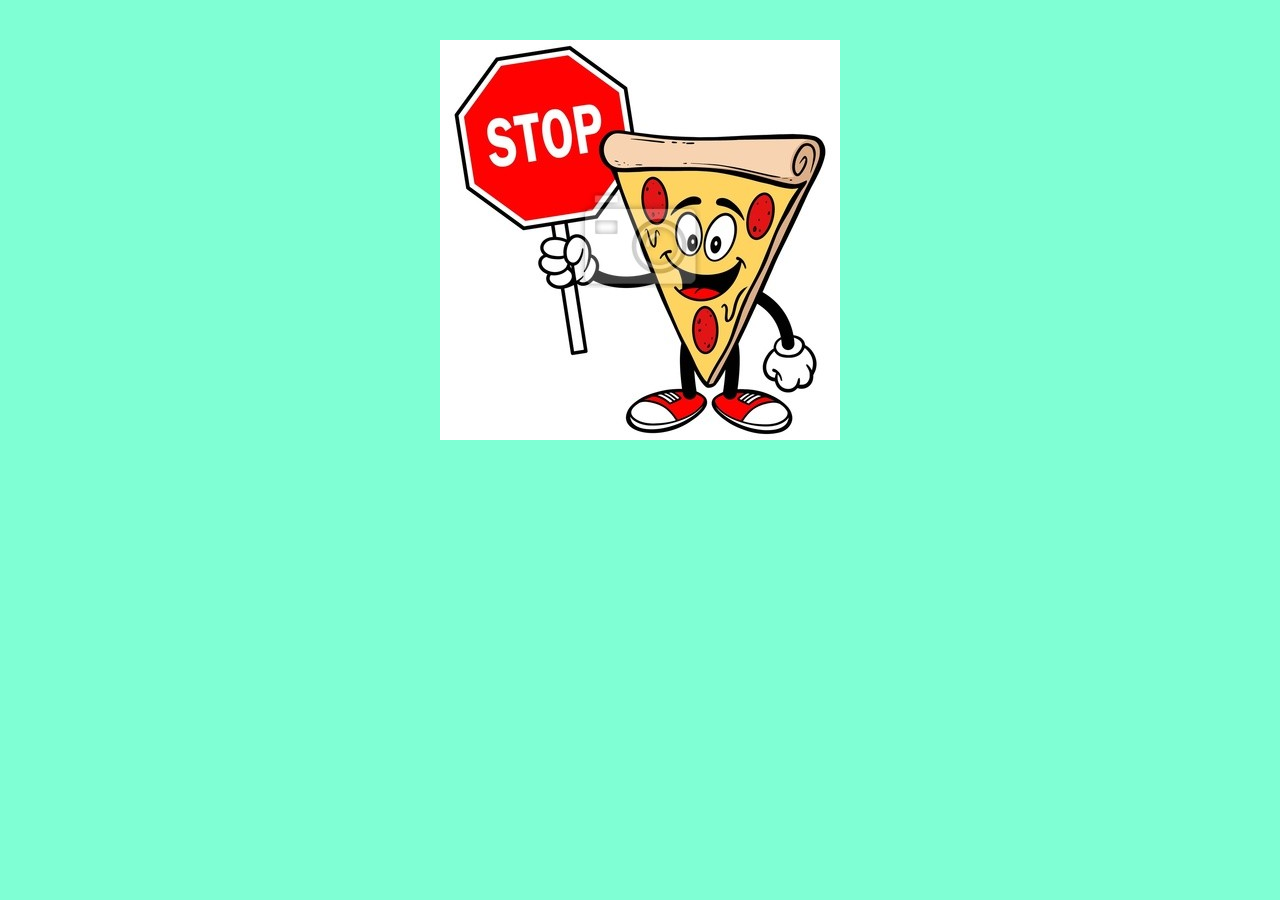
<file: css-efekty animacji/index.html>
<!DOCTYPE html>
<html lang="en">
<head>
    <meta charset="UTF-8">
    <title>Efekty Animacji</title>
    <link rel="stylesheet" href="css/style.css">
</head>
<body>
   <figure class="rotate"><img src="img/pizza.jpg" alt=""></figure>
    
</body>
</html>
<!----->
</file>
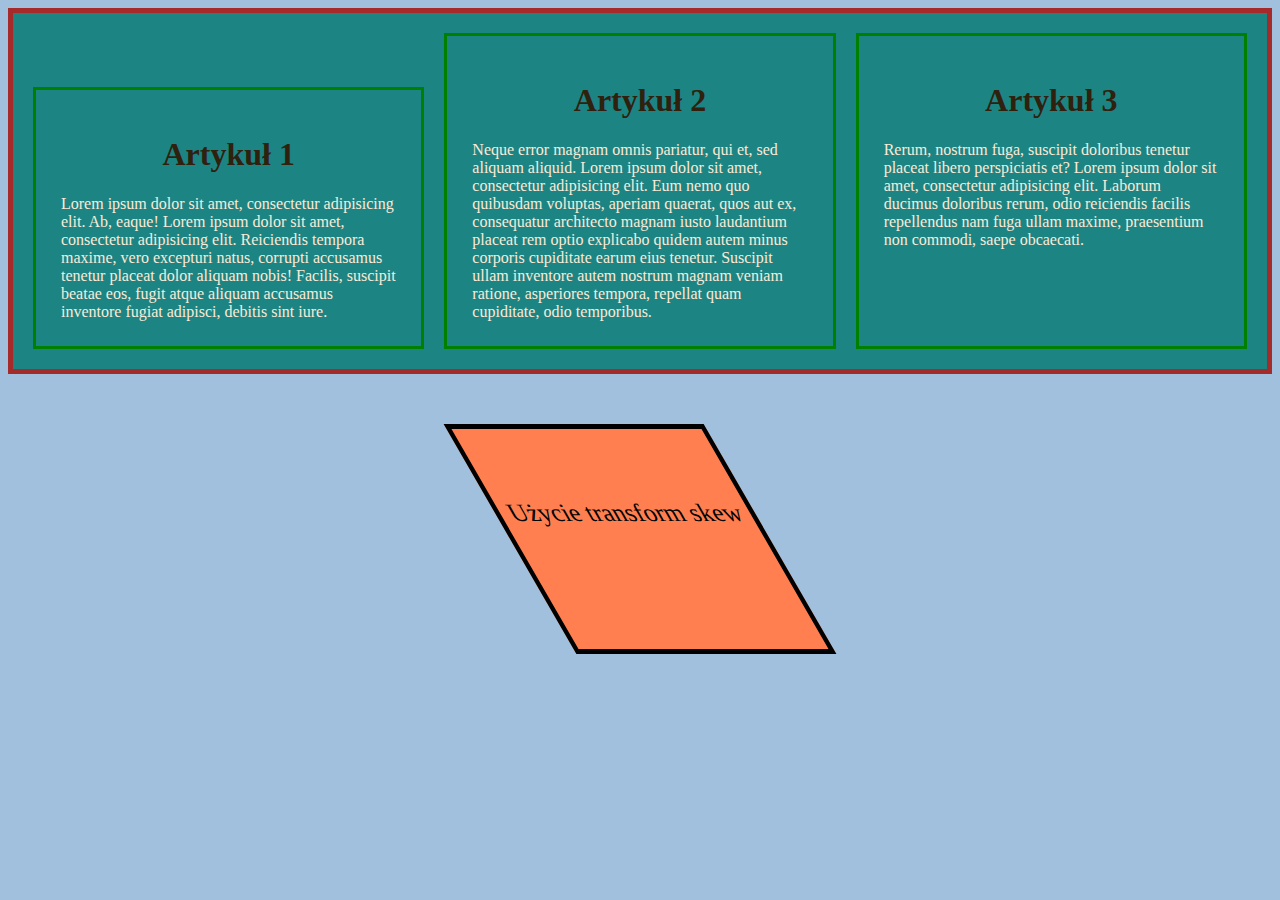
<file: css-flex/index.html>
<!DOCTYPE html>
<html lang="en">

<head>
    <meta charset="UTF-8">
    <title>Flex - szkolenie</title>
    <link rel="stylesheet" href="css/style.css">
</head>

<body>
    <div id="flex-container">
        <div class="flex-item numer1"><span><h1>Artykuł 1</h1>Lorem ipsum dolor sit amet, consectetur adipisicing elit. Ab, eaque! Lorem ipsum dolor sit amet, consectetur adipisicing elit. Reiciendis tempora maxime, vero excepturi natus, corrupti accusamus tenetur placeat dolor aliquam nobis! Facilis, suscipit beatae eos, fugit atque aliquam accusamus inventore fugiat adipisci, debitis sint iure.</span></div>
        <div class="flex-item numer2"><span><h1>Artykuł 2</h1>Neque error magnam omnis pariatur, qui et, sed aliquam aliquid. Lorem ipsum dolor sit amet, consectetur adipisicing elit. Eum nemo quo quibusdam voluptas, aperiam quaerat, quos aut ex, consequatur architecto magnam iusto laudantium placeat rem optio explicabo quidem autem minus corporis cupiditate earum eius tenetur. Suscipit ullam inventore autem nostrum magnam veniam ratione, asperiores tempora, repellat quam cupiditate, odio temporibus.</span></div>
        <div class="flex-item numer3"><span><h1>Artykuł 3</h1>Rerum, nostrum fuga, suscipit doloribus tenetur placeat libero perspiciatis et?  Lorem ipsum dolor sit amet, consectetur adipisicing elit. Laborum ducimus doloribus rerum, odio reiciendis facilis repellendus nam fuga ullam maxime, praesentium non commodi, saepe obcaecati.</span></div>
<!--        <div class="flex-item numer4"><span>Rerum, nostrum fuga, suscipit doloribus tenetur placeat libero perspiciatis et?  Lorem ipsum dolor sit amet, consectetur adipisicing elit. Laborum ducimus doloribus rerum, odio reiciendis facilis repellendus nam fuga ullam maxime, praesentium non commodi, saepe obcaecati.</span></div>-->

    </div>
<div class="nowa-klasa"> Użycie transform skew</div>
    <script src="js/main.js"></script>
</body>

</html>
</file>
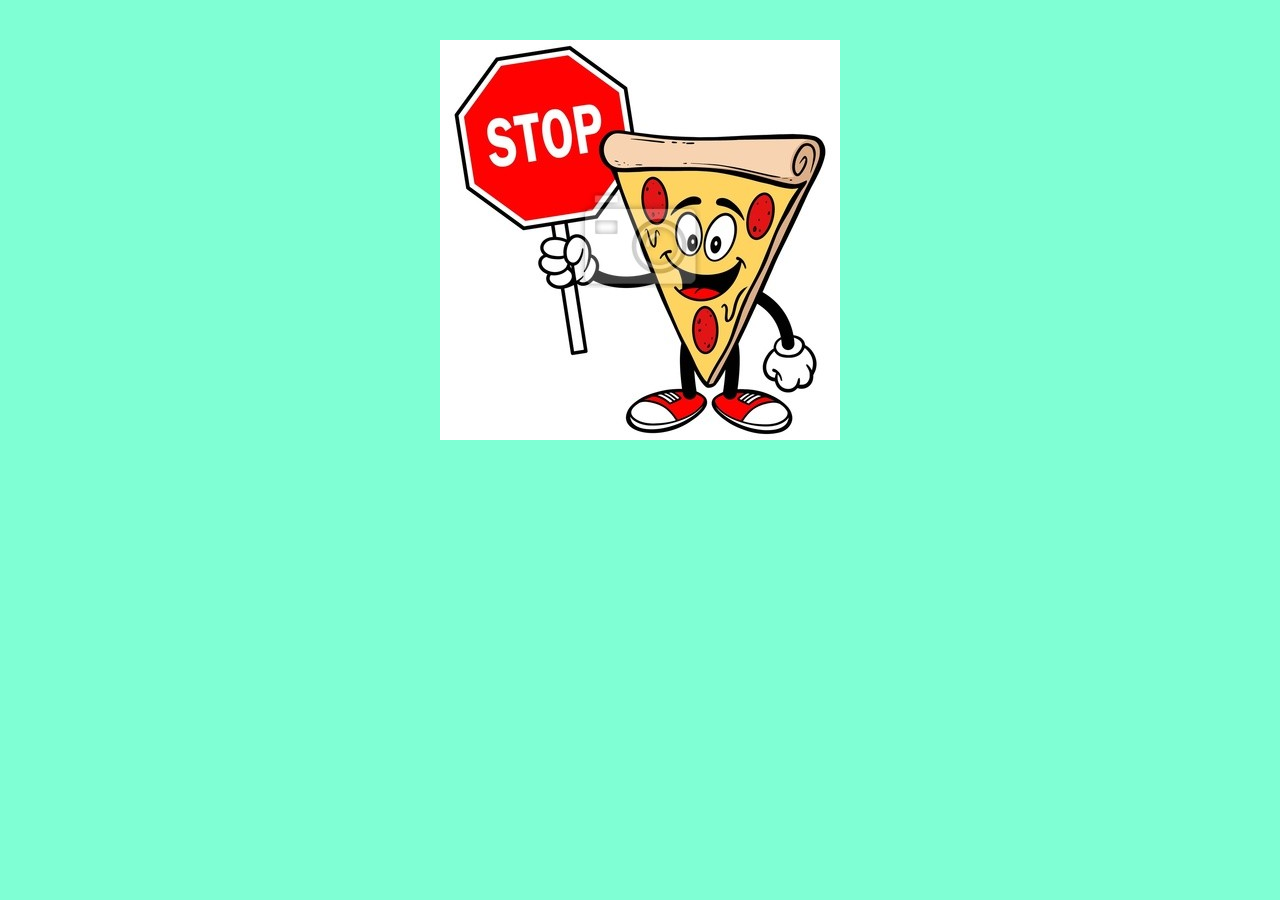
<file: css-transform-rotacja/index.html>
<!DOCTYPE html>
<html lang="en">
<head>
    <meta charset="UTF-8">
    <title>Document</title>
    <link rel="stylesheet" href="css/style.css">
</head>
<body>
   <figure class="rotate"><img src="img/pizza.jpg" alt=""></figure>
    
</body>
</html>
<!------>
</file>
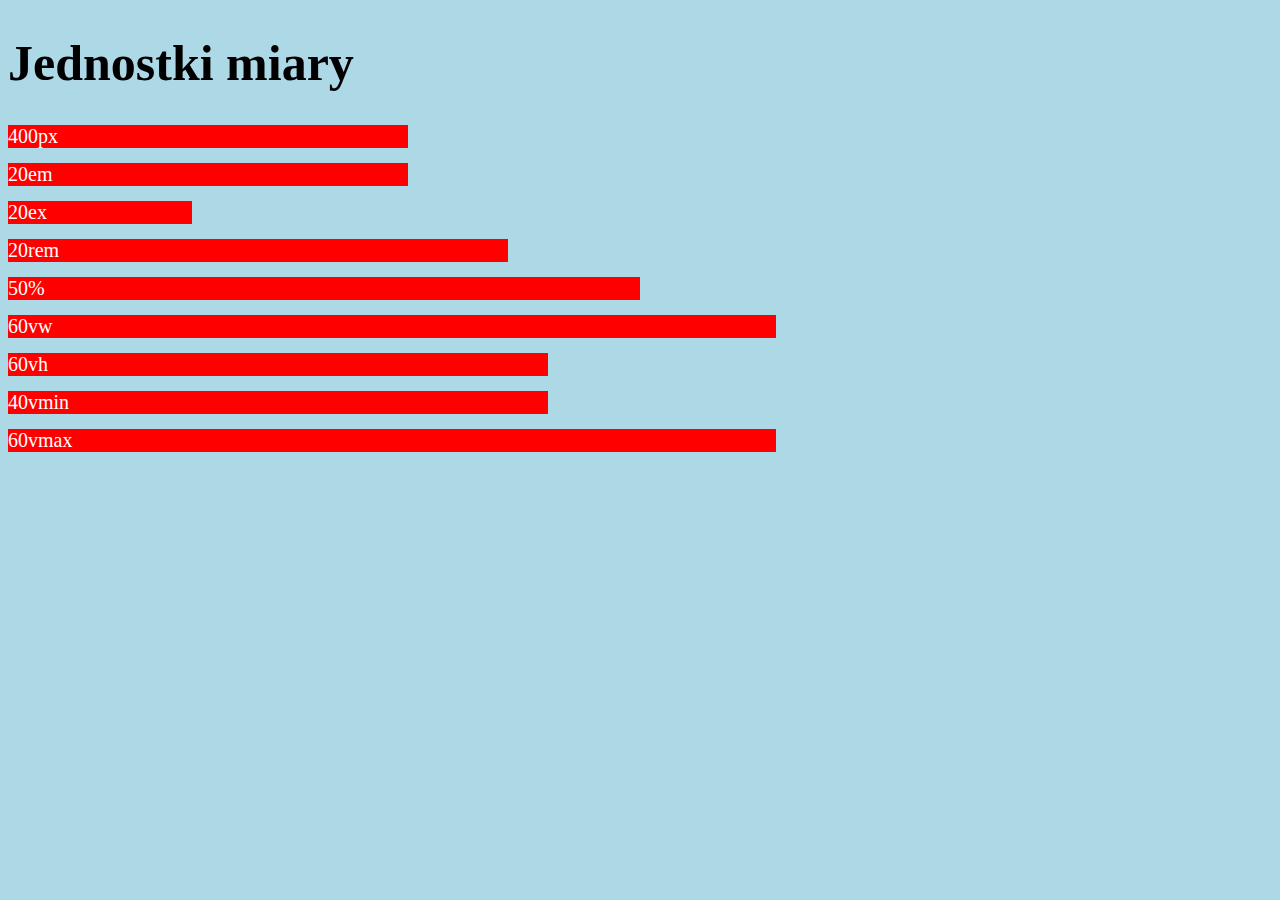
<file: css-podstawy/jednostki-miary/index.html>
<!DOCTYPE html>
<html lang="en">
<head>
    <meta charset="UTF-8">
    <title>Document</title>
    <link rel="stylesheet" href="css/style.css">
</head>
<body>
    <h1>Jednostki miary</h1>
    <div id="container">
        <div id="pixele">400px</div>
        <div id="em">20em</div>
        <div id="ex">20ex</div>
        <div id="rem">20rem</div>
        <div id="procenty">50%</div>
        <div id="vw">60vw</div> 
        <div id="vh">60vh</div>
        <div id="vmin">40vmin</div> 
        <div id="vmax">60vmax</div>  
    </div>
</body>
</html>
</file>
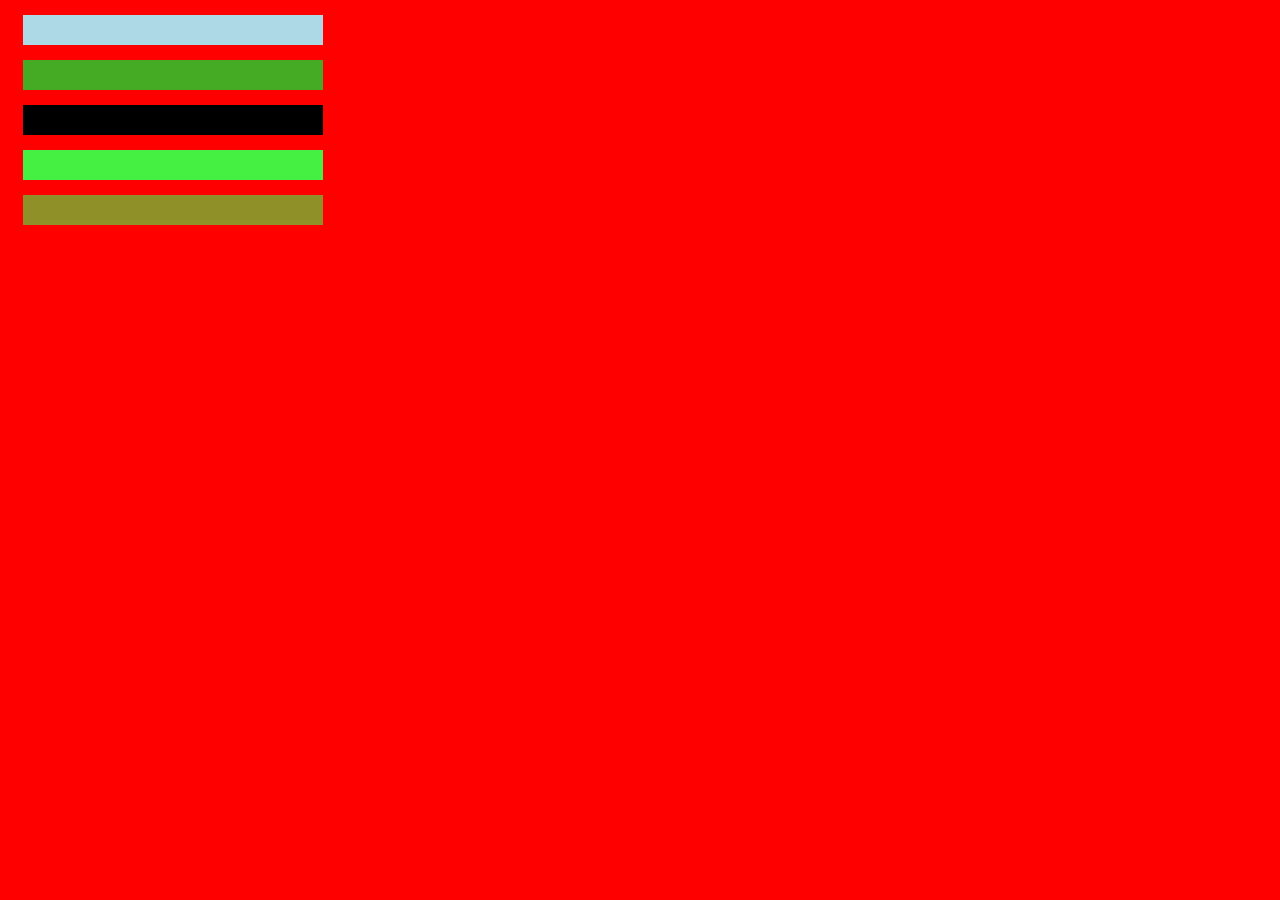
<file: css-podstawy/kolory/index.html>
<!DOCTYPE html>
<html lang="en">
<head>
    <meta charset="UTF-8">
    <title>Kolory w CSS</title>
    <link rel="stylesheet" href="css/style.css">
</head>
<body>
    <div id="predefiniowane"></div>
    <div id="hexadecymalne"></div>
    <div id="skrocony-hex"></div>
    <div id="rgb"></div>
    <div id="rgba"></div>
</body>
</html>
</file>
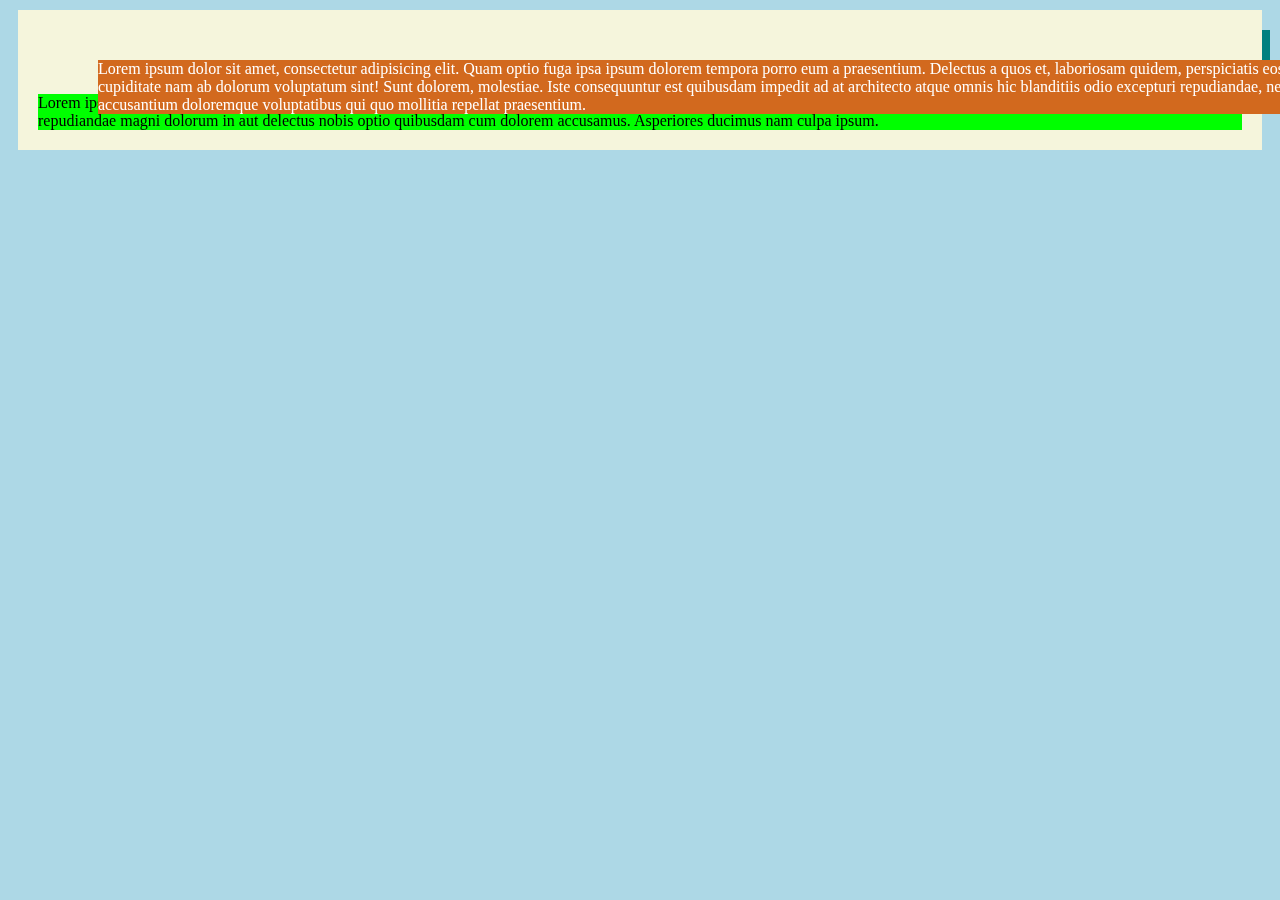
<file: css-podstawy/pozycjonowanie/index.html>
<!DOCTYPE html>
<html lang="en">

<head>
    <meta charset="UTF-8">
    <title>Pozycjonowanie elementów</title>
    <link rel="stylesheet" href="css/style.css">
</head>

<body>
    <div id="kontener">
        <div id="pierwszy">Lorem ipsum dolor sit amet, consectetur adipisicing elit. Quam optio fuga ipsa ipsum dolorem tempora porro eum a praesentium. Delectus a quos et, laboriosam quidem, perspiciatis eos cupiditate nam ab dolorum voluptatum sint! Sunt dolorem, molestiae. Iste consequuntur est quibusdam impedit ad at architecto atque omnis hic blanditiis odio excepturi repudiandae, nemo accusantium doloremque voluptatibus qui quo mollitia repellat praesentium.
        </div>

        <div id="drugi">Lorem ipsum dolor sit amet, consectetur adipisicing elit. Ex, ad. Facere voluptate fugiat reprehenderit maxime dicta, id consequuntur labore voluptatibus omnis tempora voluptas repudiandae magni dolorum in aut delectus nobis optio quibusdam cum dolorem accusamus. Asperiores ducimus nam culpa ipsum.
        </div>
   
     </div>
         <div id="kontener-abs">
        <div id="pierwszy-abs">Lorem ipsum dolor sit amet, consectetur adipisicing elit. Quam optio fuga ipsa ipsum dolorem tempora porro eum a praesentium. Delectus a quos et, laboriosam quidem, perspiciatis eos cupiditate nam ab dolorum voluptatum sint! Sunt dolorem, molestiae. Iste consequuntur est quibusdam impedit ad at architecto atque omnis hic blanditiis odio excepturi repudiandae, nemo accusantium doloremque voluptatibus qui quo mollitia repellat praesentium.
        </div>

        <div id="drugi-abs">Lorem ipsum dolor sit amet, consectetur adipisicing elit. Ex, ad. Facere voluptate fugiat reprehenderit maxime dicta, id consequuntur labore voluptatibus omnis tempora voluptas repudiandae magni dolorum in aut delectus nobis optio quibusdam cum dolorem accusamus. Asperiores ducimus nam culpa ipsum.
        </div>
   
     </div>
</body>

</html>
</file>
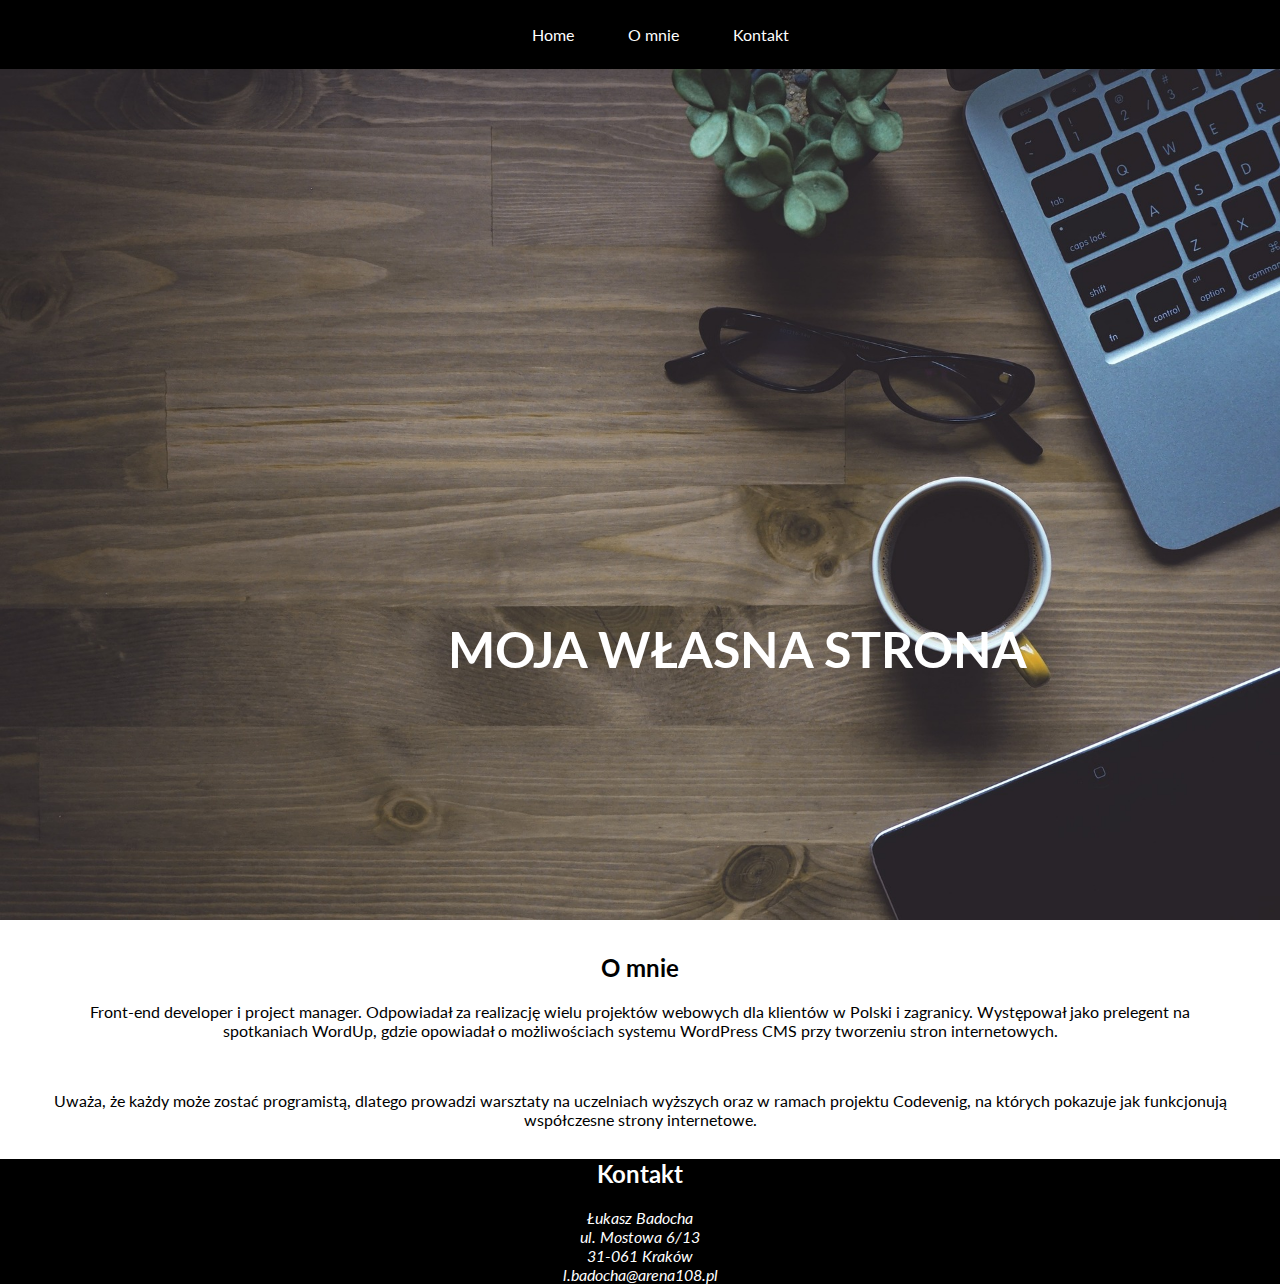
<file: css-podstawy/projekt-do-poprawy/index.html>
<!DOCTYPE html>
<html lang="pl">

<head>
  <meta charset="UTF-8">
  <title>Warsztaty - HTML5 w praktyce</title>
  <link href='http://fonts.googleapis.com/css?family=Lato&subset=latin,latin-ext' rel='stylesheet' type='text/css'>
  <link rel="stylesheet" href="css/style.css">
</head>

<body>


  <nav id="menu">
   <ul>
    <li class="menu-item"><a href="#">Home</a></li>
    <li class="menu-item"><a href="#about">O mnie</a></li>
    <li class="menu-item"><a href="#contact">Kontakt</a></li>
  </ul>
</nav>

  <header id="header">
    <img src="img/header-background.jpg" alt="Zdjęcie nagłówkowe">
    <h1 id="main-header-text">Moja własna strona</h1>
  </header>

  <section id="about">
    <h2 id="about-header">O mnie</h2>
    <p class="about-content">Front-end developer i project manager. Odpowiadał za realizację wielu projektów webowych dla klientów w Polski i zagranicy. Występował jako prelegent na spotkaniach WordUp, gdzie opowiadał o możliwościach systemu WordPress CMS przy tworzeniu stron internetowych.</p>
    <br />

    <p class="about-content"> Uważa, że każdy może zostać programistą, dlatego prowadzi warsztaty na uczelniach wyższych oraz w ramach projektu Codevenig, na których pokazuje jak funkcjonują współczesne strony internetowe.</p>

  </section>


  <footer id="contact">
    <h2 id="contact-header">Kontakt</h2>
    <address id="contact-content">
      Łukasz Badocha<br /> 
      ul. Mostowa 6/13<br /> 
      31-061 Kraków<br />
      <a href="mailto:l.badocha@arena108.pl">l.badocha@arena108.pl</a>
    </address>
  </footer>
</body>

</html>
</file>
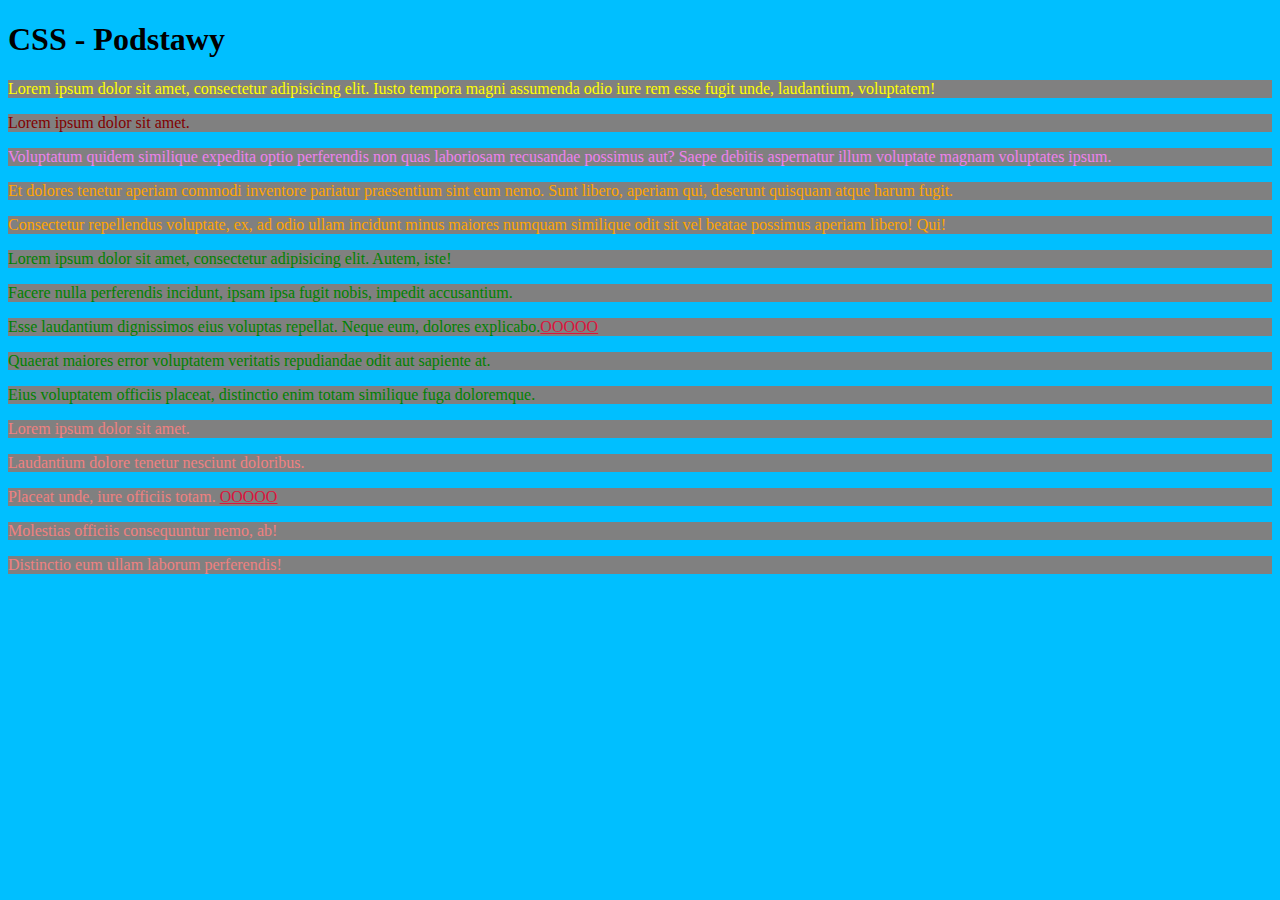
<file: css-podstawy/selektory/index.html>
<!DOCTYPE html>
<html lang="en">

<head>
    <meta charset="UTF-8">
    <title>CSS - Podstawy</title>
    <link rel="stylesheet" href="css/style.css">
</head>

<body>
    <h1>CSS - Podstawy</h1>
    <p id="selektor-po-id">Lorem ipsum dolor sit amet, consectetur adipisicing elit. Iusto tempora magni assumenda odio iure rem esse fugit unde, laudantium, voluptatem!</p>
    <p>Lorem ipsum dolor sit amet.</p>
    <p class="selektor-po-klasie">Voluptatum quidem similique expedita optio perferendis non quas laboriosam recusandae possimus aut? Saepe debitis aspernatur illum voluptate magnam voluptates ipsum.</p>
    <p>Et dolores tenetur aperiam commodi inventore pariatur praesentium sint eum nemo. Sunt libero, aperiam qui, deserunt quisquam atque harum fugit.</p>
    <p>Consectetur repellendus voluptate, ex, ad odio ullam incidunt minus maiores numquam similique odit sit vel beatae possimus aperiam libero! Qui!</p>

    <div id="moniki">
        <p>Lorem ipsum dolor sit amet, consectetur adipisicing elit. Autem, iste!</p>
        <p>Facere nulla perferendis incidunt, ipsam ipsa fugit nobis, impedit accusantium.</p>
        <p>Esse laudantium dignissimos eius voluptas repellat. Neque eum, dolores explicabo.<a href="hihhk">OOOOO</a></p>
        <p>Quaerat maiores error voluptatem veritatis repudiandae odit aut sapiente at.</p>
        <p>Eius voluptatem officiis placeat, distinctio enim totam similique fuga doloremque.</p>

        <div>
            <p>Lorem ipsum dolor sit amet.</p>
            <p>Laudantium dolore tenetur nesciunt doloribus.</p>
            <p>Placeat unde, iure officiis totam.
            <a href="hihhk">OOOOO</a></p>
            <p>Molestias officiis consequuntur nemo, ab!</p>
            <p>Distinctio eum ullam laborum perferendis!</p>
        </div>
       
    </div>
</body>

</html>
</file>
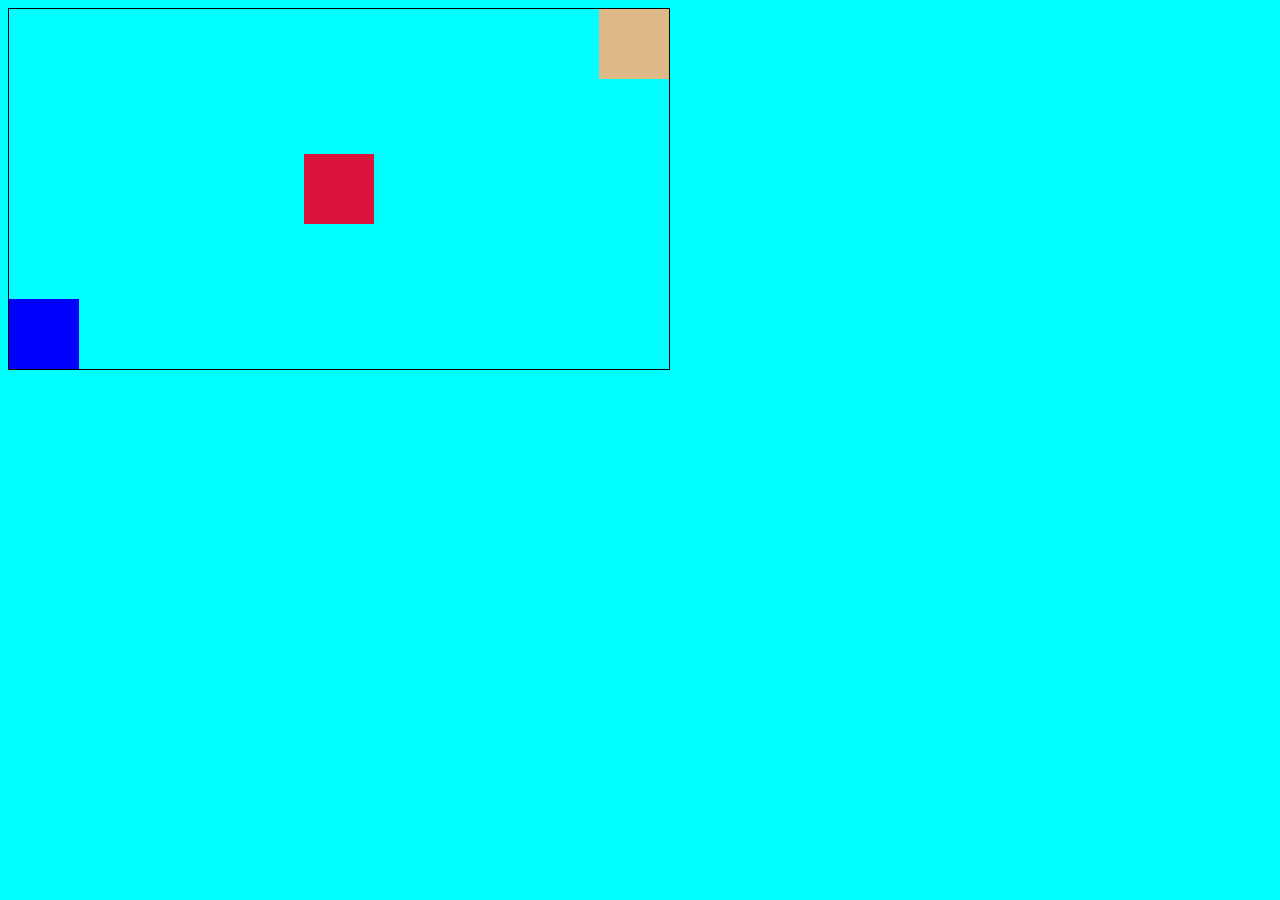
<file: css-pozycjonowanie/p1/index.html>
<!DOCTYPE html>
<html lang="en">

<head>
    <meta charset="UTF-8">
    <title>Document</title>
    <link rel="stylesheet" href="css/style.css">
</head>

<body>
    <section class="div-items">
        <div class="item item-1"></div>
        <div class="item item-2"></div>
        <div class="item item-3"></div>
    </section>
</body>

</html>
</file>
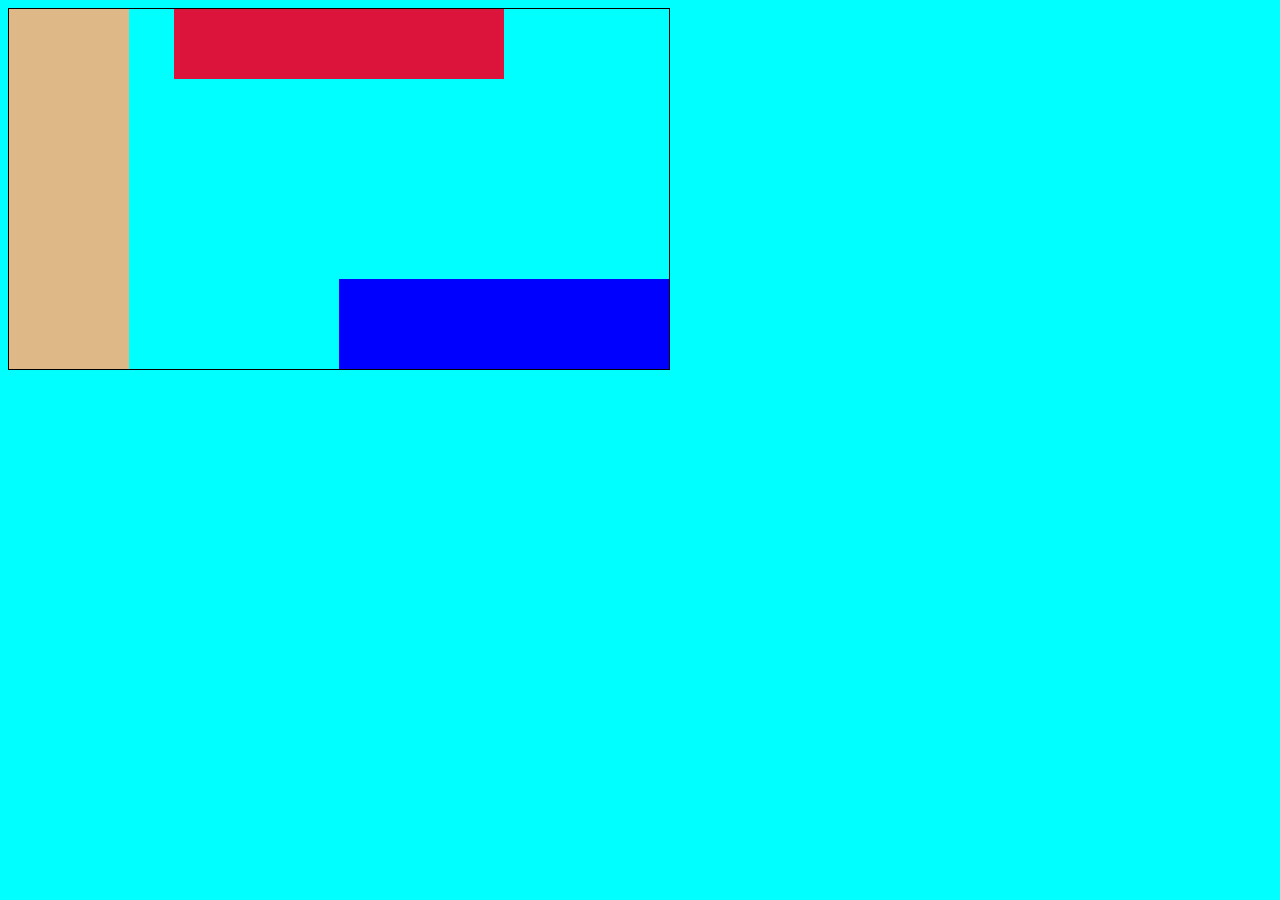
<file: css-pozycjonowanie/p2/index.html>
<!DOCTYPE html>
<html lang="en">

<head>
    <meta charset="UTF-8">
    <title>Document</title>
    <link rel="stylesheet" href="css/style.css">
</head>

<body>
    <section class="div-items">
        <div class="item item-1"></div>
        <div class="item item-2"></div>
        <div class="item item-3"></div>
    </section>
</body>
<!---->
</html>
</file>
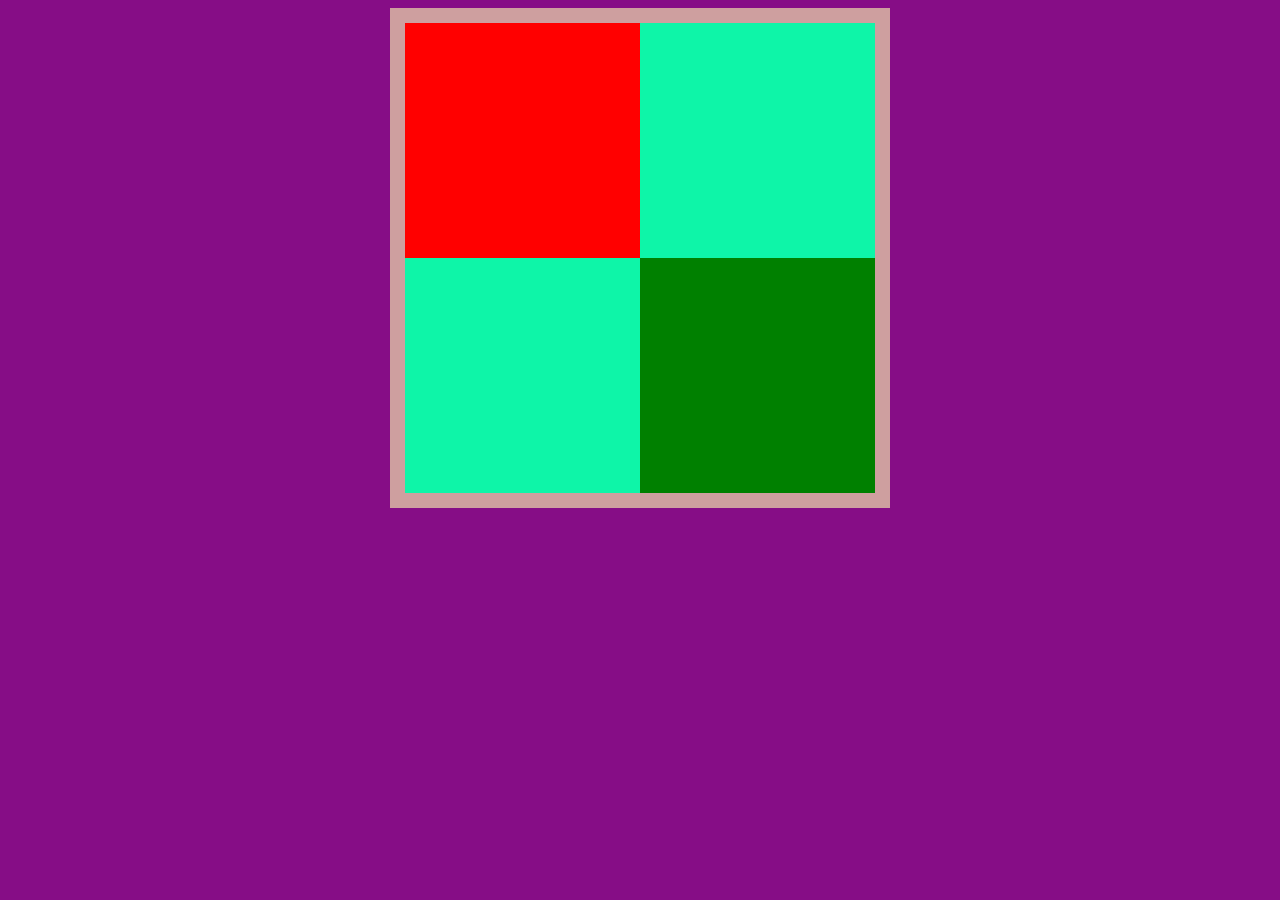
<file: css-pozycjonowanie/p3/index.html>
<!DOCTYPE html>
<html lang="en">

<head>
    <meta charset="UTF-8">
    <meta http-equiv="X-UA-Compatible" content="IE=edge">
    <meta name="viewport" content="width=device-width, initial-scale=1.0">

    <title>Pozycjonowanie 3 - ćwiczenie</title>

    <link rel="stylesheet" href="./css/style.css">
</head>

<body>
    <div id="squares">
        <p class="main-square p-squares-position">
            <p class="inside-square-one p-squares-position"></p>
            <p class="inside-square-two p-squares-position"></p>
        </p>
    </div>
</body>

</html>
</file>
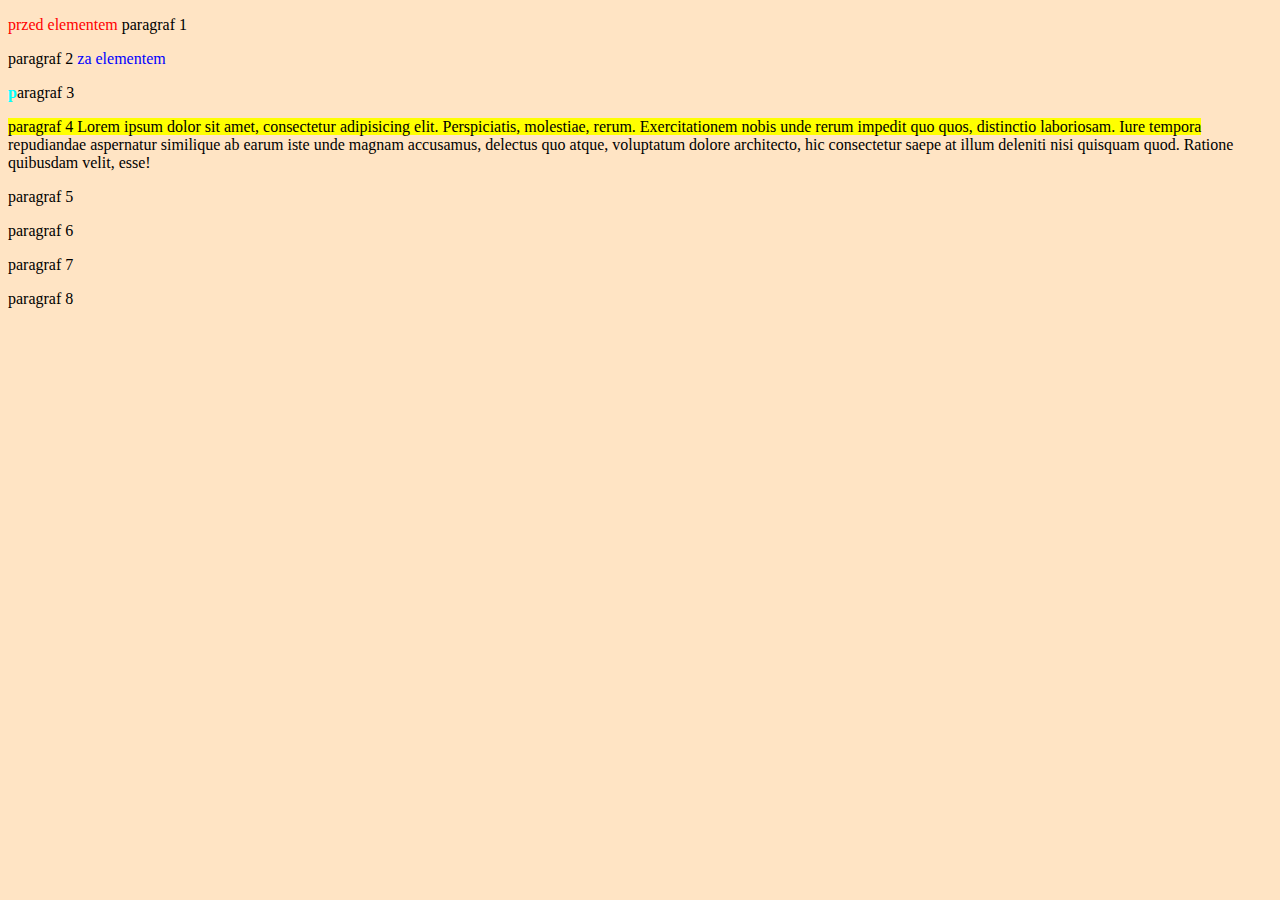
<file: css-rozszerzony/1-pseudo-selekotory/index.html>
<!DOCTYPE html>
<html lang="en">
<head>
    <meta charset="UTF-8">
    <title>Css-rozszerzony</title>
    <link rel="stylesheet" href="css/style.css">
</head>
<body>
    <div>
        <p id="p1">paragraf 1</p>
        <p id="p2">paragraf 2</p>
        <p id="p3">paragraf 3</p>
        <p id="p4">paragraf 4 Lorem ipsum dolor sit amet, consectetur adipisicing elit. Perspiciatis, molestiae, rerum. Exercitationem nobis unde rerum impedit quo quos, distinctio laboriosam. Iure tempora repudiandae aspernatur similique ab earum iste unde magnam accusamus, delectus quo atque, voluptatum dolore architecto, hic consectetur saepe at illum deleniti nisi quisquam quod. Ratione quibusdam velit, esse!</p>
        <p id="p5">paragraf 5</p>
        <p id="p6">paragraf 6</p>
        <p id="p7">paragraf 7</p>
        <p id="p8">paragraf 8</p>
    </div>
<!--    -->
</body>
</html>
</file>
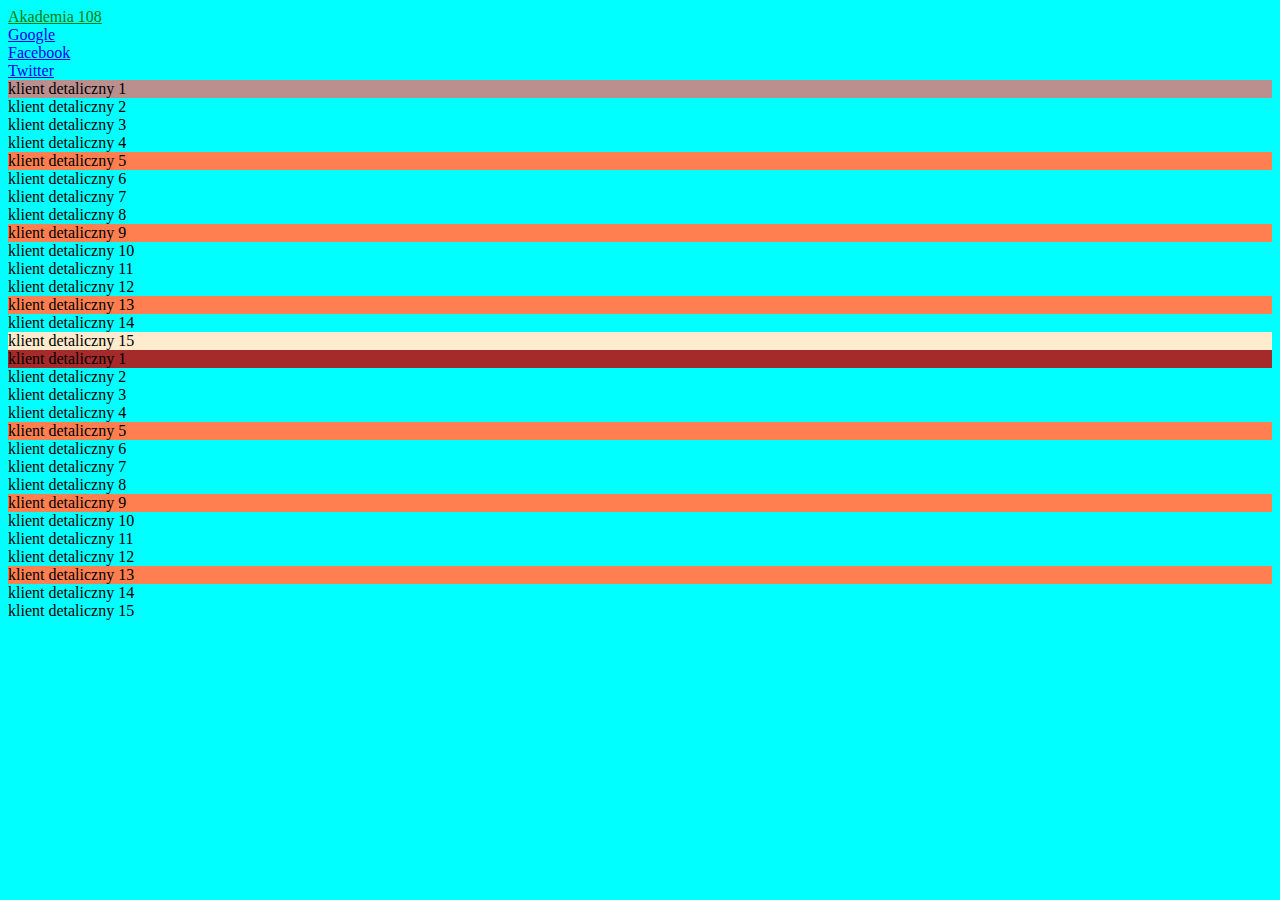
<file: css-rozszerzony/2-pseudo-klasy/index.html>
<!DOCTYPE html>
<html lang="en">
<head>
    <meta charset="UTF-8">
    <title>Pseudo klasy</title>
    <link rel="stylesheet" href="css/style.css">
</head>
<body>
    <a id="link-1" href="https://akademia108.pl/">Akademia 108</a>
    <br>
    <a id="link-2" href="https://www.google.pl/">Google</a>
    <br>
    <a id="link-3" href="www.facebook.com">Facebook</a>
    <br>
    <a id="link-4" href="#">Twitter</a>
    <br>
    
    <div class="tabela">
        <div class="klient">klient detaliczny 1</div>
        <div class="klient">klient detaliczny 2</div>
        <div class="klient">klient detaliczny 3</div>
        <div class="klient">klient detaliczny 4</div>
        <div class="klient">klient detaliczny 5</div>
        <div class="klient">klient detaliczny 6</div>
        <div class="klient">klient detaliczny 7</div>
        <div class="klient">klient detaliczny 8</div>
        <div class="klient">klient detaliczny 9</div>
        <div class="klient">klient detaliczny 10</div>
        <div class="klient">klient detaliczny 11</div>
        <div class="klient">klient detaliczny 12</div>
        <div class="klient">klient detaliczny 13</div>
        <div class="klient">klient detaliczny 14</div>
        <div class="klient">klient detaliczny 15</div>
    </div>
    <div class="tabela">
        <div class="klien">klient detaliczny 1</div>
        <div class="klien">klient detaliczny 2</div>
        <div class="klien">klient detaliczny 3</div>
        <div class="klien">klient detaliczny 4</div>
        <div class="klien">klient detaliczny 5</div>
        <div class="klien">klient detaliczny 6</div>
        <div class="klien">klient detaliczny 7</div>
        <div class="klien">klient detaliczny 8</div>
        <div class="klien">klient detaliczny 9</div>
        <div class="klien">klient detaliczny 10</div>
        <div class="klien">klient detaliczny 11</div>
        <div class="klien">klient detaliczny 12</div>
        <div class="klien">klient detaliczny 13</div>
        <div class="klien">klient detaliczny 14</div>
        <div class="klien">klient detaliczny 15</div>
    </div>
    
</body>
</html>
</file>
<file: css-efekty animacji/css/style.css>
body {
    background-color: aquamarine;
    animation-name: koloruj;
    animation-duration: 8s;
    animation-iteration-count: 1;
    animation-delay: 1500ms;
    animation-fill-mode: forwards;
}


@keyframes koloruj {
    0%, 10% {
        background: yellow;
/*        aby kolor pierwszy nie przeskoczył zbyt szybko należy tutaj podać dwie wartości*/
    }
    40% {
        background: red;
    }
    60% {
        background: black;
    }
    100% {
        background: green;
    }
}

figure {
    margin: 40px auto;
    width: 400px;
    animation-name: zmien_szerokosc;
    animation-duration: 3000ms;
    animation-iteration-count: 3;
}

/*
figure img {
    width: 100%;
    transition:  all 1s;
}

@keyframes zmien_szerokosc {
    0% {
        width: 400px;
    }
100% {
    width: 650px;
}
}*/

figure img {
    width: 100%;
    transition: all 1s;
}

@keyframes zmien_szerokosc {
    0% {
        width: 400px;
    }
    40% {
        width: 650px;
    }
    60% {
        width: 400px;
    }
    100% {
        width: 650px;
    }
}

/*
figure img {
    width: 100%;
    transition: all 1s;
}

@keyframes zmien_szerokosc {
    0%, 60% {
        width: 400px;
    }
    40%, 100% {
        width: 650px;
}*/
</file>
<file: css-flex/css/style.css>
body {
  background-color: #a0c0dd;
  font-family: cursive;
}

div#flex-container {
  display: flex;
  /*  display: inline-flex; */
  /*  kontener powinien być mniejszy w 'inline-flex'*/
  /*  height: auto;*/
  /*  height: 90vh; */
  /* Tyle ile wysokości ma container główny tyle wysokości będą miały dzieci (czyli zajmą całą powierzchnię)*/
  /*  align-items: center;*/
  /* align-items: stretch; jest ustawione standardowo (nie trzeba tego ustawiać */
  /* align-items: baseline; sprawdzić wraz z div'em zakomentowanym w html (w dużym skrócie wyrównuje tekst do pewnej linii) */
  /*  justify-content: center;*/
  /*  justify-content: flex-start;*/
  /*     justify-content: flex-start; jest standardowo ustawione, nie trzeba tego ustawiać */
  padding: 15px;
  color: antiquewhite;
  background-color: #1d8484;
  border: 5px solid brown;
  /*    flex-wrap: wrap;*/
  /*    flex-wrap --- dzięki temu elementy, które się nie mieszczą w jednej linii przenoszone są do kolejnej */
  /*    flex-wrap: nowrap; --- jest ustawione standardowo, nie pozwala na przeskoki niemieszczących się elementów do innej lini */
  /*    flex-direction: column;*/
  /*    flex-direction --- odpowiada za ułożenie elementów (standardowo flex ustwaiony jest tak --- flex-direction: row). Czyli mówi czy elementy mają być ustawione w poziomie (row), czy w pionie (column)
flex-direction: column; ustawia elementy jeden pod drugim (układ kolumnowy)
*/
  /*   	Jeżeli flex-direction ustawione jest na row ( czyli flex-direction: row) – to flex-basis odpowiada za szerokość (tzn. width). Jeżeli flex-direction ustawione jest na column ( czyli flex-direction: column) – to flex-basis odpowiada za wysokość (tzn. height).  */
  flex-flow: wrap;
  /*    flex-flow --- to połączenie flex-direction i flex-wrap (połączone działanie tych dwóch właściwości)*/
}

div.flex-item {
  border: 3px solid green;
  padding: 25px;
  margin: 5px;
  flex: 1;
  /*  flex-basis: 250px */
  /*     flex-basis - jest odpowiednikiem width lub height (tyle, że dla elementów flexbox'owych), ale ważniejszym, gdyż nadpisuje width, czy height */
  /*  width: 200px;
    /*    'width' działa z 'justify-content' ale aby sprawdzić działanie trzeba zakomentować flex: 1; (z tym nie działa) i odkomentować width: lub flex-basis: i justify-content:*/
}

div.numer1 {
  /* order: 3; */
  align-self: flex-end;
  /*align-self --- działa tak samo jak align-items, tyle, że na poszczególnych elementach*/
}

/*order w poszczególnych elementach ustala kolejność tych elementów (np.artykuł2, artykuł1, artykuł3). Działa oczywiście tylko z flexem.*/

div.numer2 {
  margin-left: 15px;
  margin-right: 15px;
  /*    Zamiast tych marginesów i całej zabawy, można było wrzucić odpowiedni padding na główny kontener i odpowiednio wyrównać odległości na wewnętrzynych kontenerach, dzięki czemu nie było by (przy mniejszych wielkościach) problemu z wyśrodkowaniem elementów, bo nie byłoby dodatkowych marginesów --- np. tak jak tu na środkowym div'ie. Nie trzeba byłoby stosować wtedy @media do wyrównywania obiektów przy różnej rozdzielczości.*/
  /*    order: 2;*/
}

div.numer3 {
  /*    order: 1;*/
  /*    może też być np. order: 0; (albo nawet -11) --- też będzie pierwsze w kolejności, ważne aby wszystkie elementy miały order, aby właściwość zadziałała na wszystkich elementach.*/
}

h1 {
  font-weight: bold;
  text-align: center;
  color: #2f210e;
}

@media (min-width: 424px) and (max-width: 641px) {
  div.numer2 {
    margin-left: 0;
    margin-right: 0;
  }
  div.numer3 {
    margin-right: 0px;
  }
}

@media (max-width: 423px) {
  div.flex-item {
    margin-left: 0;
    margin-right: 0;
  }
}

/*    justify-content --- odpowiada za ustawienie w poziomie, a align-items za ustawienie w pionie */

/*
 flex-grow --- definiuje w jakim tępie ma się zwiększać dany element 
flex-grow: 5;

 flex-shrink --- definiuje w jakim tępie ma się zmniejszać dany element 
flex-shrink: 5;
*/

div.nowa-klasa {
  /* Ten div nie wykorzystuje flex'a */
  text-align: center;
  background-color: coral;
  border: 5px solid black;
  padding-top: 70px;
  font-size: 25px;
  height: 150px;
  width: 250px;
  margin-top: 50px;
  margin-left: 50%;
  transform: translateX(-50%) skewX(30deg);
  /* Transform używamy raz i wpisujemy wszystkie wartości jakie chcemy (np. translate, skew, itp.), jeżeli jeszcze raz wpiszemy transform to nowa wartość nadpisze nam starą */
  /*transform: skewX( 20deg);*/
}

/*==================================================================*/

/*Jeżeli zakomentujemy wszystko ponad linią powyżej i odkomentujemy to co poniżej to wyśrodkujemy tekst w poziomie i w pionie.*/

/*
body {
    background-color: #a0c0dd;
    font-family: cursive;
}

div#flex-container {
    display: flex;
    height: auto;
    height: 90vh; 
    align-items: center;
    justify-content: center;
    padding: 15px;
    color: antiquewhite;
    background-color: #1d8484;
    border: 5px solid brown;
}

div.flex-item {
    border: 3px solid green;
    padding: 25px;
    margin: 5px;
    flex-basis: 150px;
}

div.numer2 {
    margin-left: 15px;
    margin-right: 15px;
}

h1 {
    font-weight: bold;
    text-align: center;
    color: #2f210e;
}
*/

/*===============================================================*/

/*Podstawowe ustawienie, które stworzyłem aby działało bez komentarzy itp.*/

/*

body {
    background-color: #a0c0dd;
    font-family: cursive;
}

div#flex-container {
    display: flex;
    padding: 15px;
    color: antiquewhite;
    background-color: #1d8484;
    border: 5px solid brown;
    flex-flow: wrap;
}

div.flex-item {
    border: 3px solid green;
    padding: 25px;
    margin: 5px;
    flex: 1;
}

div.numer2 {
    margin-left: 15px;
    margin-right: 15px;
}

h1 {
    font-weight: bold;
    text-align: center;
    color: #2f210e;
}

@media (min-width: 424px) and (max-width: 641px) {
    div.numer2 {
        margin-left: 0;
        margin-right: 0;


    }

    div.numer3 {
        margin-right: 0px;
    }
}

@media (max-width: 423px) {
    div.flex-item {
        margin-left: 0;
        margin-right: 0;
    }
}*/
</file>
<file: css-transform-rotacja/css/style.css>
body {
    background-color: aquamarine;
}

figure {
    margin: 40px auto;
    width: 400px;
}

/*
figure img {
    width: 100%;
    transition: all 0.5s;
}
*/

.rotate img:hover {
    transform: rotate(3500deg);
    transition: all 5s;
}

.rotate img:hover {
    transform: rotate(3500deg) scale(3);
    transition: all 5s;
}
/*


figure img {
    transform-origin: 15% 25%;
    width: 100%;
    transition: all 0.5s;
}


.rotate img:hover {

    transform: scale 3;
    transition: all 5s;
}*/
</file>
<file: css-podstawy/jednostki-miary/css/style.css>
html {
    font-size: 25px;
    background-color: lightblue;
}

#container {
    font-size: 20px;
}
#container > div {
    background-color: red;
    margin-bottom: 15px;
    color: white;
}

#pixele {
    width: 400px;
}

#em {
    width: 20em;
}

#ex {
    width: 20ex;
}
#rem {
    width: 20rem;
}

#procenty {
    width: 50%;
}
#vw {
    width: 60vw;
}

#vh {
    width: 60vh;
}
#vmin {
    width: 60vmin;
}

#vmax {
    width: 60vmax;
}
</file>
<file: css-podstawy/kolory/css/style.css>
body {
    background-color: red;
}

div {
    width: 300px;
    height: 30px;
    margin: 15px;    
}

#predefiniowane {
    background-color: lightblue;
}

#hexadecymalne {
    background-color: #45aa24;
}

#skrocony-hex {
    background-color: #000;
}

#rgb {
    background-color: rgb(69, 240, 67)
}

#rgba {
    background-color: rgba(69, 240, 67, 0.6);
}
</file>
<file: css-podstawy/pozycjonowanie/css/style.css>
body {
    background-color: lightblue;
}

div {
    margin: 10px;
}

div#kontener {
    background-color: beige;
    padding: 10px;
}

div#kontener > div#pierwszy {
    background-color: chocolate;
    color: white;
    position: relative;
    top: 30px;
    left: 60px;
}

div#kontener > div#drugi {
    background-color: lime;
}


div {
    margin: 10px;
}

div#kontener-abs {
    background-color: teal;
    padding: 10px;
    position: fixed;
    top: 20px;
    left: 40px;
    z-index: -200;
}

div#kontener-abs > div#pierwszy-abs {
    background-color: blueviolet;
    color: greenyellow;
    position: absolute;
    top: 30px;
    left: 60px;
}

div#kontener-abs > div#drugi-abs {
    background-color: cyan;
}
</file>
<file: css-podstawy/projekt-do-poprawy/css/style.css>
body {
    font-family: 'Lato', sans-serif;
    margin: 0;

}

#menu {
    background-color: black;
    text-align: center;
    display: block;
    margin:
}

.menu-item {
    display: inline-block;
    padding: 25px;
}

.menu-item a:hover {
    color: blueviolet;
}

ul {
    margin: 0;
}

ul > li {
    list-style: none;
}

a {
    color: white;
    text-decoration: none;
}

img {
    position: relative;
    width: 100%;
}

#header {
    text-align: center;
}

#main-header-text {
    color: white;
    position: absolute;
    top: 65%;
    left: 35%;
    font-size: 50px;
    text-transform: uppercase;
}

section {
    text-align: center;
    margin: 30px 0;
    padding: 0 50px;
}

#contact #contact-header {
    margin-bottom: 20px;
}

footer {
    top: 25px;
    background-color: black;
    color: white;
    text-align: center;
}
</file>
<file: css-podstawy/selektory/css/style.css>
body {
    background-color: deepskyblue;
}

p {
    background-color: gray;
    color: #fff;
}

#selektor-po-id {
	color: yellow;
}

.selektor-po-klasie  {
    color: violet !important;
}

#moniki p {
    color: green;
}

div#moniki> div> p {
    color: lightcoral;
}

p#selektor-po-id ~ p {
    color: orange
}

p#selektor-po-id + p {
    color: maroon;
}
p > a {
    color: crimson;
}
</file>
<file: css-pozycjonowanie/p1/css/style.css>
body {
    background-color: aqua
}

.div-items {
    position: relative;
    border: 1px solid #000;
    padding: 30px;
    width: 600px;
    height: 300px;
}

.div-items .item {
    width: 70px;
    height: 70px;
    position: absolute;
}

.div-items .item-1 {
    background-color: burlywood;
    top: 0;
    right: 0;
}

.div-items .item-2 {
    background-color: blue;
    left: 0;
    bottom: 0;
}

.div-items .item-3 {
    background-color: crimson;
    /*
    left: 0;
    right: 0;
    top: 0;
    bottom: 0;
    margin: auto;
*/
    transform: translate(-50%, -50%);
    top: 50%;
    left: 50%;
}
</file>
<file: css-pozycjonowanie/p2/css/style.css>
body {
    background-color: aqua
}
.div-items {
    position: relative;
    border: 1px solid #000;
    padding: 30px;
    width: 600px;
    height: 300px;
}

.div-items .item {
    width: 70px;
    height: 70px;
    position: absolute;
}

.div-items .item-1 {
	background-color: burlywood;
    left: 0;
    bottom: 0;
    height: 100%;
    width: 120px; 
}

.div-items .item-2 {
    background-color: blue;
    right: 0;
    bottom: 0;
    height: 25%;
    width: 50%;
}

.div-items .item-3 {
background-color: crimson;
transform: translateX(-50%);
top: 0;
left: 50%;
width: 50%;
}
/**/
</file>
<file: css-pozycjonowanie/p3/css/style.css>
body {
  background-color: rgba(128, 0, 128, 0.95);
}

#squares {
  height: 500px;
  width: 500px;
  /* Poniżej wyśrodkowanie */
  position: relative;
  margin: auto;
  top: 0;
  right: 0;
  bottom: 0;
  left: 0;
  padding: 25px solid;
  box-sizing: border-box;
  border: 15px solid rgb(206, 159, 159);
}

.p-squares-position {
  position: absolute;
  margin: 0;
}

.main-square {
  background-color: rgb(14, 245, 168);
  height: calc(500px - 30px);
  width: calc(500px - 30px);
}

.inside-square-one {
  background-color: green;
  height: calc((500px - 30px) / 2);
  width: calc((500px - 30px) / 2);
  right: 0;
  bottom: 0;
}

.inside-square-two {
  background-color: red;
  height: calc((500px - 30px) / 2);
  width: calc((500px - 30px) / 2);
  left: 0;
  top: 0;
}
</file>
<file: css-rozszerzony/1-pseudo-selekotory/css/style.css>
body {
    background-color: bisque
}

div > p#p1::before {
    content: "przed elementem ";
    color: red;
}

#p2::after {
    content: " za elementem";
    color: blue;
}

#p3::first-letter {
    color: aqua;
    font-weight: bold;
}
    
#p4::first-line {
    background-color: yellow
}
/**/
</file>
<file: css-rozszerzony/2-pseudo-klasy/css/style.css>
body {
    background-color: aqua;
}

a#link-1:link {
    color:green;
}

a:visited {
    color: red;
}

a#link-4:hover {
    background-color: azure;
}

div.tabela div.klient:first-child {
    background-color: rosybrown;
}

div.tabela :first-child {
    background-color: brown;
}

div.tabela .klient:last-child {
    background-color: blanchedalmond;
}

div.tabela :nth-child(5) {
    background-color: cornflowerblue
}

div.tabela :nth-child(4n+5) {
    background-color:coral;
}
</file>
